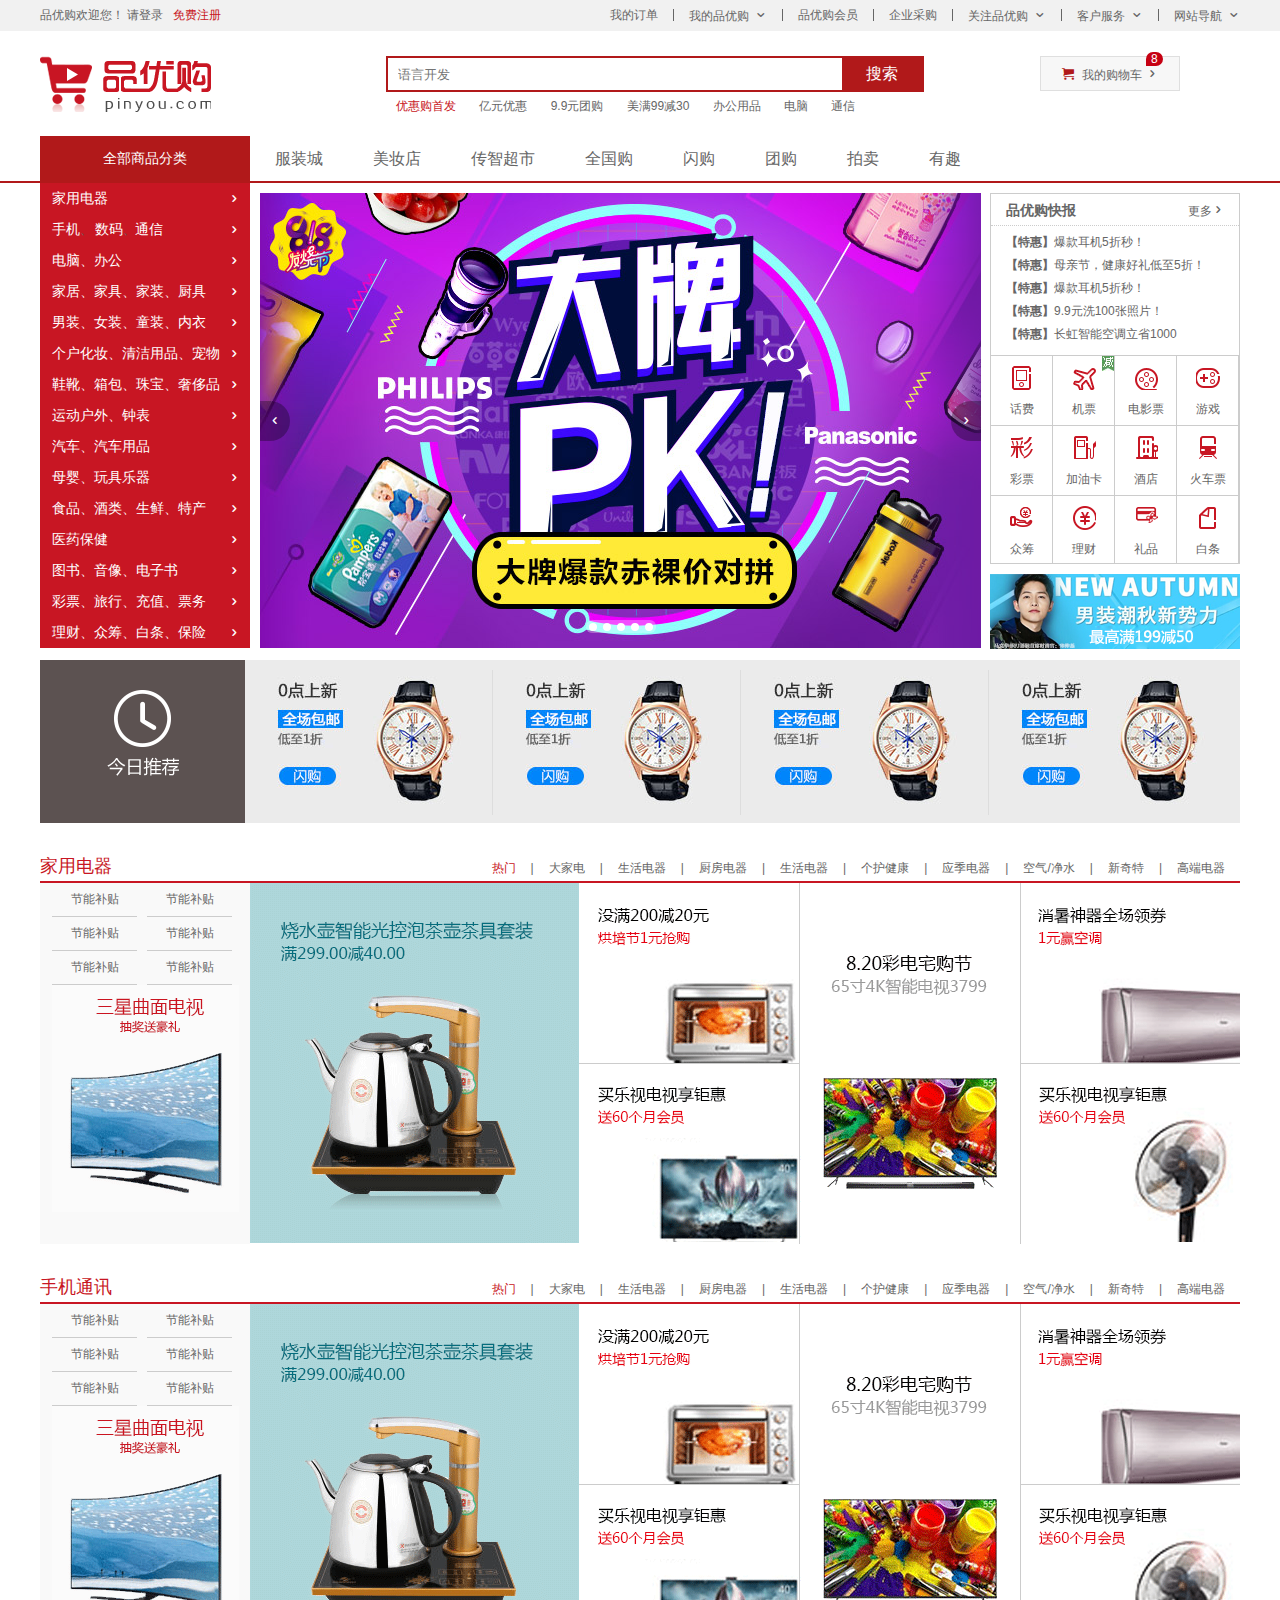
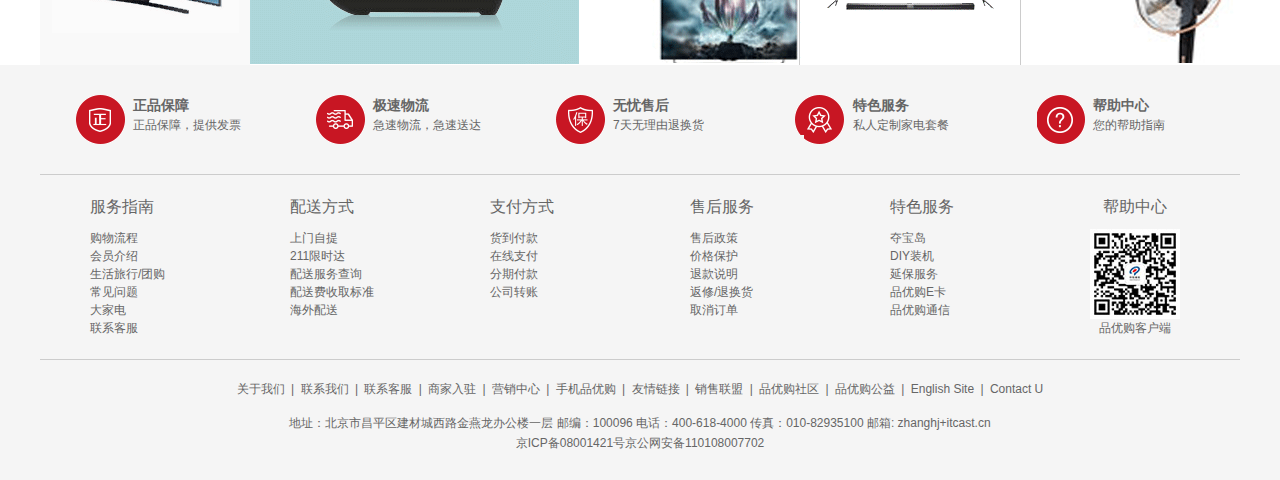
<file: index.html>
<!DOCTYPE html>
<html lang="en">
<head>
    <meta charset="UTF-8">
    <meta http-equiv="X-UA-Compatible" content="zh-CN">
    <meta name="viewport" content="width=device-width, initial-scale=1.0">
    <title>品优购商城-综合网购首选-正品低价、品质保障、配送及时、轻松购物！</title>
    <!-- 网站说明 -->
    <meta name="description"
        content="品优购商城-专业的综合网上购物商城,销售家电、数码通讯、电脑、家居百货、服装服饰、母婴、图书、食品等数万个品牌优质商品.便捷、诚信的服务，为您提供愉悦的网上购物体验!" />
    <!-- 关键字 -->
    <meta name="keywords" content="网上购物,网上商城,手机,笔记本,电脑,MP3,CD,VCD,DV,相机,数码,配件,手表,存储卡,京东" />

    <!-- 引入初始样式化文件 -->
    <link rel="stylesheet" href="css/base.css"> 
    <!-- 引入公共的样式文件 -->
    <link rel="stylesheet" href="css/common.css">
    <!-- 引入favicon图标 -->
    <link rel="shortcut icon" href="favicon.ico"/>

    <link rel="stylesheet" href="css/index.css"> 
</head>
<body>
    <!-- 快捷导航模块 start-->
    <section class="shortcut">
        <div class="w">
        <div class="fl">
            <ul>
                <li>品优购欢迎您！&nbsp;</li>
                <li>
                    <a href="#">请登录</a> &nbsp; <a href="register.html" class="style_red">免费注册</a>
                </li>
            </ul>
        </div>
        <div class="fr">
            <ul>
                <li>我的订单</li>
                <li></li>
                <li class="arrow-icon">我的品优购</li>
                <li></li>
                <li>品优购会员</li>
                <li></li>
                <li>企业采购</li>
                <li></li>
                <li class="arrow-icon">关注品优购</li>
                <li></li>
                <li class="arrow-icon">客户服务</li>
                <li></li>
                <li class="arrow-icon">网站导航</li>
            </ul>
        </div>
        </div>
    </section>
    <!-- 快捷导航模块 end-->
    <!-- 头部模块 start -->
    <header class="header w">
        <div class="logo">
            <h1>
                <a href="index.html" title="品优购商城">品优购商城</a>
            </h1>
        </div>
        <div class="search">
            <input type="search" name="" id="" placeholder="语言开发">
            <button>搜索</button>
        </div>
        <div class="hotword">
            <a href="#" class="style_red">优惠购首发</a>
            <a href="#">亿元优惠</a>
            <a href="#">9.9元团购</a>
            <a href="#">美满99减30</a>
            <a href="#">办公用品</a>
            <a href="#">电脑</a>
            <a href="#">通信</a>
        </div>
        <div class="shopcar">
            我的购物车
            <i class="count">8</i>
        </div>
        
    </header>
    <!-- 头部模块 end-->
    <!-- nav模块 start-->
    <nav class="nav">
        <div class="w">
            <div class="dropdown">
                <div class="dt">
                    全部商品分类
                </div>
                <div class="dd">
                    <ul>
                        <li><a href="list.html"> 家用电器 </a></li>
                        <li><a href="list.html">手机</a>、 <a href="list.html">数码</a>、<a href="list.html">通信</a> </li>
                        <li><a href="list.html">电脑、办公</a> </li>
                        <li><a href="list.html">家居、家具、家装、厨具</a> </li>
                        <li><a href="list.html">男装、女装、童装、内衣</a> </li>
                        <li><a href="list.html">个户化妆、清洁用品、宠物</a> </li>
                        <li><a href="list.html">鞋靴、箱包、珠宝、奢侈品</a> </li>
                        <li><a href="list.html">运动户外、钟表</a> </li>
                        <li><a href="list.html">汽车、汽车用品</a> </li>
                        <li><a href="list.html">母婴、玩具乐器</a> </li>
                        <li><a href="list.html">食品、酒类、生鲜、特产</a> </li>
                        <li><a href="list.html">医药保健</a> </li>
                        <li><a href="list.html">图书、音像、电子书</a> </li>
                        <li><a href="list.html">彩票、旅行、充值、票务</a> </li>
                        <li><a href="list.html">理财、众筹、白条、保险</a> </li>
                    </ul>
                </div>
            </div>
            <div class="navitems">
                <ul>
                    <li><a href="#">服装城</a></li>
                    <li><a href="#">美妆店</a></li>
                    <li><a href="#">传智超市</a></li>
                    <li><a href="#">全国购</a></li>
                    <li><a href="#">闪购</a></li>
                    <li><a href="#">团购</a></li>
                    <li><a href="#">拍卖</a></li>
                    <li><a href="#">有趣</a></li>
                </ul>
            </div>
        </div>
    </nav>
    <!-- nav模块 end-->
    <!-- 首页专有的模块main start-->
    <div class="w">
        <div class="main">
            <div class="focus">
              
                        <ul>
                            <li>
                                <a href="#"><img src="upload/focus1.png" alt=""></a>
                            </li>
                        </ul>
                        <!-- 小圆圈 -->
                        <ol class="circle">
        
                        </ol>
                   
                <a href="#" class="prev"></a>
                <a href="#" class="next"></a>
                <ul class="promo-nav">
                    <li></li>
                    <li></li>
                    <li></li>
                    <li></li>
                    <li></li>
                </ul>
            </div>
            <div class="newsflash">
                <div class="news">
                <div class="news-hd">
                    <h5>品优购快报</h5>
                    <a href="#" class="more">更多</a> 
                </div>
                <div class="news-bd">
                    <ul>
                        <li><a href="#"><strong>【特惠】</strong>爆款耳机5折秒！</a></li>
                        <li><a href="#"><strong>【特惠】</strong>母亲节，健康好礼低至5折！</a></li>
                        <li><a href="#"><strong>【特惠】</strong>爆款耳机5折秒！</a></li>
                        <li><a href="#"><strong>【特惠】</strong>9.9元洗100张照片！</a></li>
                        <li><a href="#"><strong>【特惠】</strong>长虹智能空调立省1000</a></li>
                    </ul>
                </div>
            </div>
            <div class="lifeservice">
                <ul>
                    <li>
                        <a href="#">
                            <i class="service_ico service_ico_huafei"></i>
                            <p>话费</p>
                        </a>
                    </li>
                    <li>
                        <a href="#">
                            <i class="service_ico service_ico_feiji"></i>
                            <p>机票</p>
                        </a>
                        <span class="hot"></span>
                    </li>
                    <li>
                        <a href="#">
                            <i class="service_ico service_ico_piao"></i>
                            <p>电影票</p>
                        </a>
                    </li>
                    <li>
                        <a href="#">
                            <i class="service_ico service_ico_youxi"></i>
                            <p>游戏</p>
                        </a>
                    </li>
                    <li>
                        <a href="#">
                            <i class="service_ico service_ico_cai"></i>
                            <p>彩票</p>
                        </a>
                    </li>
                    <li>
                        <a href="#">
                            <i class="service_ico service_ico_jiayouka"></i>
                            <p>加油卡</p>
                        </a>
                    </li>
                    <li>
                        <a href="#">
                            <i class="service_ico service_ico_jiudian"></i>
                            <p>酒店</p>
                        </a>
                    </li>
                    <li>
                        <a href="#">
                            <i class="service_ico service_ico_huoche"></i>
                            <p>火车票</p>
                        </a>
                    </li>
                    <li>
                        <a href="#">
                            <i class="service_ico service_ico_zhongchou"></i>
                            <p>众筹</p>
                        </a>
                    </li>
                    <li>
                        <a href="#">
                            <i class="service_ico service_ico_licai"></i>
                            <p>理财</p>
                        </a>
                    </li>
                    <li>
                        <a href="#">
                            <i class="service_ico service_ico_lipin"></i>
                            <p>礼品</p>
                        </a>
                    </li>
                    <li>
                        <a href="#">
                            <i class="service_ico service_ico_baitiao"></i>
                            <p>白条</p>
                        </a>
                    </li>
                </ul>
            </div>
            <div class="bargain">
                <img src="upload/bargain.png" alt="">
            </div>
            
        </div>
        </div>
    </div>
    <!-- 首页专有的模块main end -->
    <!-- 推荐模块 start-->
    <div class="w recom">
        <div class="recom_hd">
            <img src="images/recom.png" alt="">
        </div>
        <div class="recom_bd">
            <ul>
                <li><img src="upload/recom_03.jpg" alt=""></li>
                <li><img src="upload/recom_03.jpg" alt=""></li>
                <li><img src="upload/recom_03.jpg" alt=""></li>
                <li><img src="upload/recom_03.jpg" alt=""></li>
            </ul>
        </div>
    </div>
    <!-- 推荐模块 end-->
    <!-- 楼层区域制作start -->
    <div class="floor">
        <!-- 1楼家用电器楼层 -->
        <div class="w jiadian">
            <div class="box_hd">
                <h3>家用电器</h3>
                <div class="tab_list">
                    <ul>
                        <li> <a href="#" class="style_red">热门</a>|</li>
                        <li><a href="#">大家电</a>|</li>
                        <li><a href="#">生活电器</a>|</li>
                        <li><a href="#">厨房电器</a>|</li>
                        <li><a href="#">生活电器</a>|</li>
                        <li><a href="#">个护健康</a>|</li>
                        <li><a href="#">应季电器</a>|</li>
                        <li><a href="#">空气/净水</a>|</li>
                        <li><a href="#">新奇特</a>|</li>
                        <li><a href="#"> 高端电器</a></li>
                    </ul>
                </div>
            </div>
            <div class="box_bd">
                <div class="tab_content">
                    <div class="tab_list_item">
                        <div class="col_210">
                            <ul>
                                <li><a href="#">节能补贴</a></li>
                                <li><a href="#">节能补贴</a></li>
                                <li><a href="#">节能补贴</a></li>
                                <li><a href="#">节能补贴</a></li>
                                <li><a href="#">节能补贴</a></li>
                                <li><a href="#">节能补贴</a></li>
                            </ul>
                            <a href="#">
                                <img src="upload/floor-1-1.png" alt="">
                            </a>
                        </div>
                        <div class="col_329">
                            <a href="#">
                                <img src="upload/floor-1-b01.png" alt="">
                            </a>
                        </div>
                        <div class="col_221">
                            <a href="#" class="bb"> <img src="upload/floor-1-2.png" alt=""></a>
                            <a href="#"> <img src="upload/floor-1-3.png" alt=""></a>
                        </div>
                        <div class="col_221">
                                <a href="#"> <img src="upload/floor-1-4.png" alt=""></a>
                              
                        </div>
                        <div class="col_219">
                                <a href="#" class="bb"> <img src="upload/floor-1-5.png" alt=""></a>
                                <a href="#"> <img src="upload/floor-1-6.png" alt=""></a>
                        </div>
                    </div>
                </div>
            </div>
        </div>
        <!-- 2楼手机楼层 -->
        <div class="w shouji">
                <div class="box_hd">
                    <h3>手机通讯</h3>
                    <div class="tab_list">
                        <ul>
                            <li> <a href="#" class="style_red">热门</a>|</li>
                            <li><a href="#">大家电</a>|</li>
                            <li><a href="#">生活电器</a>|</li>
                            <li><a href="#">厨房电器</a>|</li>
                            <li><a href="#">生活电器</a>|</li>
                            <li><a href="#">个护健康</a>|</li>
                            <li><a href="#">应季电器</a>|</li>
                            <li><a href="#">空气/净水</a>|</li>
                            <li><a href="#">新奇特</a>|</li>
                            <li><a href="#"> 高端电器</a></li>
                        </ul>
                    </div>
                </div>
                <div class="box_bd">
                    <div class="tab_content">
                        <div class="tab_list_item">
                            <div class="col_210">
                                <ul>
                                    <li><a href="#">节能补贴</a></li>
                                    <li><a href="#">节能补贴</a></li>
                                    <li><a href="#">节能补贴</a></li>
                                    <li><a href="#">节能补贴</a></li>
                                    <li><a href="#">节能补贴</a></li>
                                    <li><a href="#">节能补贴</a></li>
                                </ul>
                                <a href="#">
                                    <img src="upload/floor-1-1.png" alt="">
                                </a>
                            </div>
                            <div class="col_329">
                                <a href="#">
                                    <img src="upload/floor-1-b01.png" alt="">
                                </a>
                            </div>
                            <div class="col_221">
                                <a href="#" class="bb"> <img src="upload/floor-1-2.png" alt=""></a>
                                <a href="#"> <img src="upload/floor-1-3.png" alt=""></a>
                            </div>
                            <div class="col_221">
                                    <a href="#"> <img src="upload/floor-1-4.png" alt=""></a>
                                  
                            </div>
                            <div class="col_219">
                                    <a href="#" class="bb"> <img src="upload/floor-1-5.png" alt=""></a>
                                    <a href="#"> <img src="upload/floor-1-6.png" alt=""></a>
                            </div>
                        </div>
                    </div>
                </div>
            </div>
    </div>
    <!-- 楼层区域制作end --> 
    <!-- 底部模块 start -->
    <footer class="footer">
        <div class="w">
            <div class="mod_service">
                <ul>
                    <li>
                        <h5></h5>
                        <div class="service_txt">
                            <h4>正品保障</h4>
                            <p>正品保障，提供发票</p>
                        </div>
                    </li>
                    <li>
                        <h5 class="mod_service_ji"></h5>
                        <div class="service_txt">
                            <h4>极速物流</h4>
                            <p>急速物流，急速送达</p>
                        </div>
                    </li>
                    <li>
                        <h5 class="mod_service_shouhou"></h5>
                        <div class="service_txt">
                            <h4>无忧售后</h4>
                            <p>7天无理由退换货</p>
                        </div>
                    </li>
                    <li>
                        <h5 class="mod_service_tese"></h5>
                        <div class="service_txt">
                            <h4>特色服务</h4>
                            <p>私人定制家电套餐</p>
                        </div>
                    </li>
                    <li>
                        <h5 class="mod_service_bangzhu"></h5>
                        <div class="service_txt">
                            <h4>帮助中心</h4>
                            <p>您的帮助指南</p>
                        </div>
                    </li>
            </div>
            <div class="mod_help">
                <dl>
                    <dt>服务指南</dt>
                    <dd><a href="#">购物流程</a></dd>
                    <dd><a href="#">会员介绍</a></dd>
                    <dd><a href="#">生活旅行/团购</a></dd>
                    <dd><a href="#">常见问题</a></dd>
                    <dd><a href="#">大家电</a></dd>
                    <dd><a href="#">联系客服</a></dd>
                </dl>
                <dl>
                    <dt>配送方式</dt>
                    <dd><a href="#">上门自提</a></dd>
                    <dd><a href="#">211限时达</a></dd>
                    <dd><a href="#">配送服务查询</a></dd>
                    <dd><a href="#">配送费收取标准</a></dd>
                    <dd><a href="#">海外配送</a></dd>
                </dl>
                <dl>
                    <dt>支付方式</dt>
                    <dd><a href="#">货到付款</a></dd>
                    <dd><a href="#">在线支付</a></dd>
                    <dd><a href="#">分期付款</a></dd>
                    <dd><a href="#">公司转账</a></dd>
                </dl>
                <dl>
                    <dt>售后服务</dt>
                    <dd><a href="#">售后政策</a></dd>
                    <dd><a href="#">价格保护</a></dd>
                    <dd><a href="#">退款说明</a></dd>
                    <dd><a href="#">返修/退换货</a></dd>
                    <dd><a href="#">取消订单</a></dd>
                </dl>
                <dl>
                    <dt>特色服务</dt>
                    <dd><a href="#">夺宝岛</a></dd>
                    <dd><a href="#">DIY装机</a></dd>
                    <dd><a href="#">延保服务</a></dd>
                    <dd><a href="#">品优购E卡</a></dd>
                    <dd><a href="#">品优购通信</a></dd>
                </dl>
                <dl>
                    <dt>帮助中心</dt>
                    <dd>
                        <img src="images/wx_cz.jpg" alt="">
                        品优购客户端
                    </dd>
                </dl>
            </div>
            <div class="mod_copyright">
                <div class="link"><a href="#">关于我们</a>  |  <a href="#">联系我们</a>  |  <a href="#">联系客服</a>  |  <a href="#">商家入驻</a>  |  <a href="#">营销中心</a>  |  <a href="#">手机品优购</a>  |  <a href="#">友情链接</a>  |  <a href="#">销售联盟</a>  |  <a href="#">品优购社区</a>  |  <a href="#">品优购公益</a>  |  <a href="#">English Site</a>  |  <a href="#">Contact U</a></div>
                <div class="copyright">地址：北京市昌平区建材城西路金燕龙办公楼一层 邮编：100096 电话：400-618-4000 传真：010-82935100 邮箱: zhanghj+itcast.cn <br>
                京ICP备08001421号京公网安备110108007702</div>
            </div>
        </div>
    </footer>
    <!-- 底部模块 end -->
    

</body>
</html>
</file>
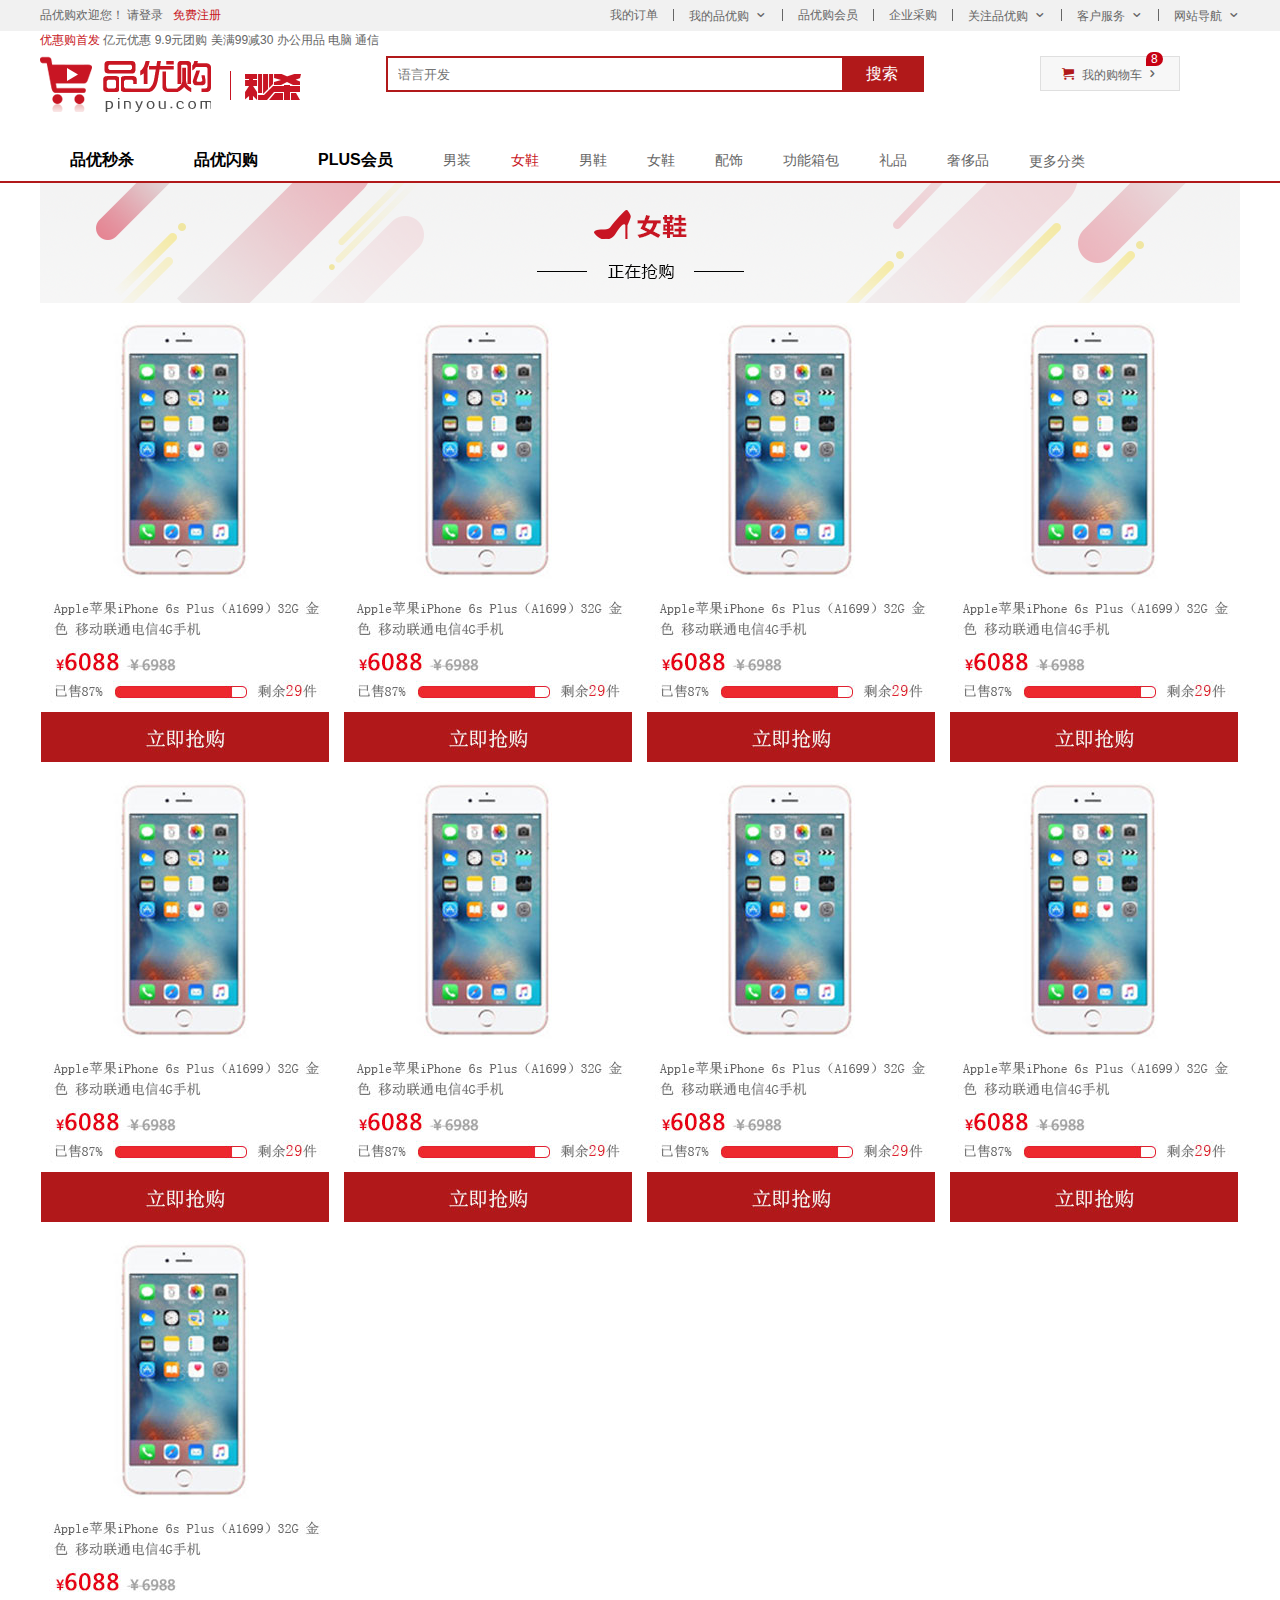
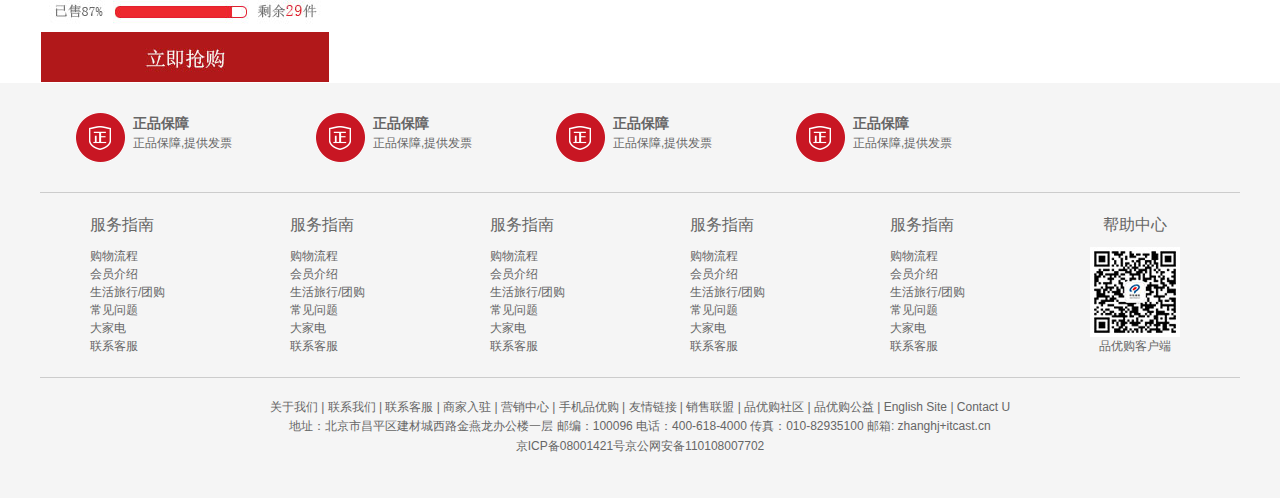
<file: list.html>
<!DOCTYPE html>
<html lang="en">

<head>
    <meta charset="UTF-8">
    <meta name="viewport" content="width=device-width, initial-scale=1.0">
    <meta http-equiv="X-UA-Compatible" content="ie=edge">
    <title>列表页-综合网购首选-正品低价、品质保障、配送及时、轻松购物！
    </title>
    <!-- 网站说明 -->
    <meta name="description"
        content="品优购商城-专业的综合网上购物商城,销售家电、数码通讯、电脑、家居百货、服装服饰、母婴、图书、食品等数万个品牌优质商品.便捷、诚信的服务，为您提供愉悦的网上购物体验!" />
    <!-- 关键字 -->
    <meta name="keywords" content="网上购物,网上商城,手机,笔记本,电脑,MP3,CD,VCD,DV,相机,数码,配件,手表,存储卡,京东" />
    <!-- 引入favicon图标 -->
    <link rel="shortcut icon" href="favicon.ico" />
    <!-- 引入我们初始化样式文件 -->
    <link rel="stylesheet" href="css/base.css">
    <!-- 引入我们公共的样式文件 -->
    <link rel="stylesheet" href="css/common.css">
    <!-- 引入我们列表页的css文件 -->
    <link rel="stylesheet" href="css/list.css">
</head>

<body>
    <!-- 快捷导航模块 start -->
    <section class="shortcut">
        <div class="w">
            <div class="fl">
                <ul>
                    <li>品优购欢迎您！&nbsp;</li>
                    <li>
                        <a href="#">请登录</a> &nbsp; <a href="#" class="style_red">免费注册</a>
                    </li>
                </ul>
            </div>
            <div class="fr">
                <ul>
                    <li>我的订单</li>
                    <li></li>
                    <li class="arrow-icon">我的品优购</li>
                    <li></li>
                    <li>品优购会员</li>
                    <li></li>
                    <li>企业采购</li>
                    <li></li>
                    <li class="arrow-icon">关注品优购</li>
                    <li></li>
                    <li class="arrow-icon">客户服务</li>
                    <li></li>
                    <li class="arrow-icon">网站导航</li>
                </ul>
            </div>
        </div>
    </section>
    <!-- 快捷导航模块 end -->
    <!-- header头部模块制作 start -->
    <header class="header w">
        <!-- logo模块 -->
        <div class="logo">
            <h1>
                <a href="index.html" title="品优购商城">品优购商城</a>
            </h1>
        </div>
        <!-- 列表页的秒杀模块 -->
        <div class="sk">
            <img src="images/sk.png" alt="">
        </div>
        <!-- search搜索模块 -->
        <div class="search">
            <input type="search" name="" id="" placeholder="语言开发">
            <button>搜索</button>
        </div>
        <!-- hotwords模块制作 -->
        <div class="hotwords">
            <a href="#" class="style_red">优惠购首发</a>
            <a href="#">亿元优惠</a>
            <a href="#">9.9元团购</a>
            <a href="#">美满99减30</a>
            <a href="#">办公用品</a>
            <a href="#">电脑</a>
            <a href="#">通信</a>
        </div>
        <!-- 购物车模块 -->
        <div class="shopcar">
            我的购物车
            <i class="count">8</i>
        </div>
    </header>
    <!-- header头部模块制作 end -->
    <!-- nav模块制作 start -->
    <nav class="nav">
        <div class="w">
            <div class="sk_list">
                <ul>
                    <li><a href="#">品优秒杀</a></li>
                    <li><a href="#">品优闪购</a></li>
                    <li><a href="#">PLUS会员</a></li>
                </ul>
            </div>
            <div class="sk_con">
                <ul>
                    <li><a href="#">男装</a></li>
                    <li><a href="#" class="style_red">女鞋</a></li>
                    <li><a href="#">男鞋</a></li>
                    <li><a href="#">女鞋</a></li>
                    <li><a href="#">配饰</a></li>
                    <li><a href="#">功能箱包</a></li>
                    <li><a href="#">礼品</a></li>
                    <li><a href="#">奢侈品</a></li>
                    <li><a href="#">更多分类</a></li>
                </ul>
            </div>
        </div>
    </nav>
    <!-- nav模块制作 end -->
    <!-- 列表页主体部分 -->
    <div class="w sk_container">
        <div class="sk_hd">
            <img src="upload/bg_03.png" alt="">
        </div>
        <div class="sk_bd">
            
             <ul class="clearfix">
                <li>
                    <img src="upload/list.jpg" alt="">
                </li>
                <li>
                    <img src="upload/list.jpg" alt="">
                </li>
                <li>
                    <img src="upload/list.jpg" alt="">
                </li>
                <li>
                    <img src="upload/list.jpg" alt="">
                </li>
                <li>
                    <img src="upload/list.jpg" alt="">
                </li>
                <li>
                    <img src="upload/list.jpg" alt="">
                </li>
                <li>
                    <img src="upload/list.jpg" alt="">
                </li>
                <li>
                    <img src="upload/list.jpg" alt="">
                </li>
                <li>
                    <img src="upload/list.jpg" alt="">
                </li>
            </ul>
        </div>
    </div>
    <!-- 底部模块的制作 start -->
    <footer class="footer">
        <div class="w">
            <div class="mod_service">
                <ul>
                    <li>
                        <h5></h5>
                        <div class="service_txt">
                            <h4>正品保障</h4>
                            <p>正品保障,提供发票</p>
                        </div>
                    </li>
                    <li>
                        <h5></h5>
                        <div class="service_txt">
                            <h4>正品保障</h4>
                            <p>正品保障,提供发票</p>
                        </div>
                    </li>
                    <li>
                        <h5></h5>
                        <div class="service_txt">
                            <h4>正品保障</h4>
                            <p>正品保障,提供发票</p>
                        </div>
                    </li>
                    <li>
                        <h5></h5>
                        <div class="service_txt">
                            <h4>正品保障</h4>
                            <p>正品保障,提供发票</p>
                        </div>
                    </li>
                </ul>
            </div>
            <div class="mod_help">
                <dl>
                    <dt>服务指南</dt>
                    <dd><a href="#">购物流程</a></dd>
                    <dd><a href="#">会员介绍</a></dd>
                    <dd><a href="#">生活旅行/团购</a></dd>
                    <dd><a href="#">常见问题</a></dd>
                    <dd><a href="#">大家电</a></dd>
                    <dd><a href="#">联系客服</a></dd>
                </dl>
                <dl>
                    <dt>服务指南</dt>
                    <dd><a href="#">购物流程</a></dd>
                    <dd><a href="#">会员介绍</a></dd>
                    <dd><a href="#">生活旅行/团购</a></dd>
                    <dd><a href="#">常见问题</a></dd>
                    <dd><a href="#">大家电</a></dd>
                    <dd><a href="#">联系客服</a></dd>
                </dl>
                <dl>
                    <dt>服务指南</dt>
                    <dd><a href="#">购物流程</a></dd>
                    <dd><a href="#">会员介绍</a></dd>
                    <dd><a href="#">生活旅行/团购</a></dd>
                    <dd><a href="#">常见问题</a></dd>
                    <dd><a href="#">大家电</a></dd>
                    <dd><a href="#">联系客服</a></dd>
                </dl>
                <dl>
                    <dt>服务指南</dt>
                    <dd><a href="#">购物流程</a></dd>
                    <dd><a href="#">会员介绍</a></dd>
                    <dd><a href="#">生活旅行/团购</a></dd>
                    <dd><a href="#">常见问题</a></dd>
                    <dd><a href="#">大家电</a></dd>
                    <dd><a href="#">联系客服</a></dd>
                </dl>
                <dl>
                    <dt>服务指南</dt>
                    <dd><a href="#">购物流程</a></dd>
                    <dd><a href="#">会员介绍</a></dd>
                    <dd><a href="#">生活旅行/团购</a></dd>
                    <dd><a href="#">常见问题</a></dd>
                    <dd><a href="#">大家电</a></dd>
                    <dd><a href="#">联系客服</a></dd>
                </dl>
                <dl>
                    <dt>帮助中心</dt>
                    <dd>
                        <img src="images/wx_cz.jpg" alt="">
                        品优购客户端
                    </dd>
                </dl>
            </div>
            <div class="mod_copyright">
                <div class="links">
                    <a href="#">关于我们</a> | <a href="#">联系我们</a> | 联系客服 | 商家入驻 | 营销中心 | 手机品优购 | 友情链接 | 销售联盟 | 品优购社区 |
                    品优购公益 | English Site | Contact U
                </div>
                <div class="copyright">
                    地址：北京市昌平区建材城西路金燕龙办公楼一层 邮编：100096 电话：400-618-4000 传真：010-82935100 邮箱: zhanghj+itcast.cn <br>
                    京ICP备08001421号京公网安备110108007702
                </div>
            </div>
        </div>
    </footer>
    <!-- 底部模块的制作 end -->
</body>

</html>
</file>
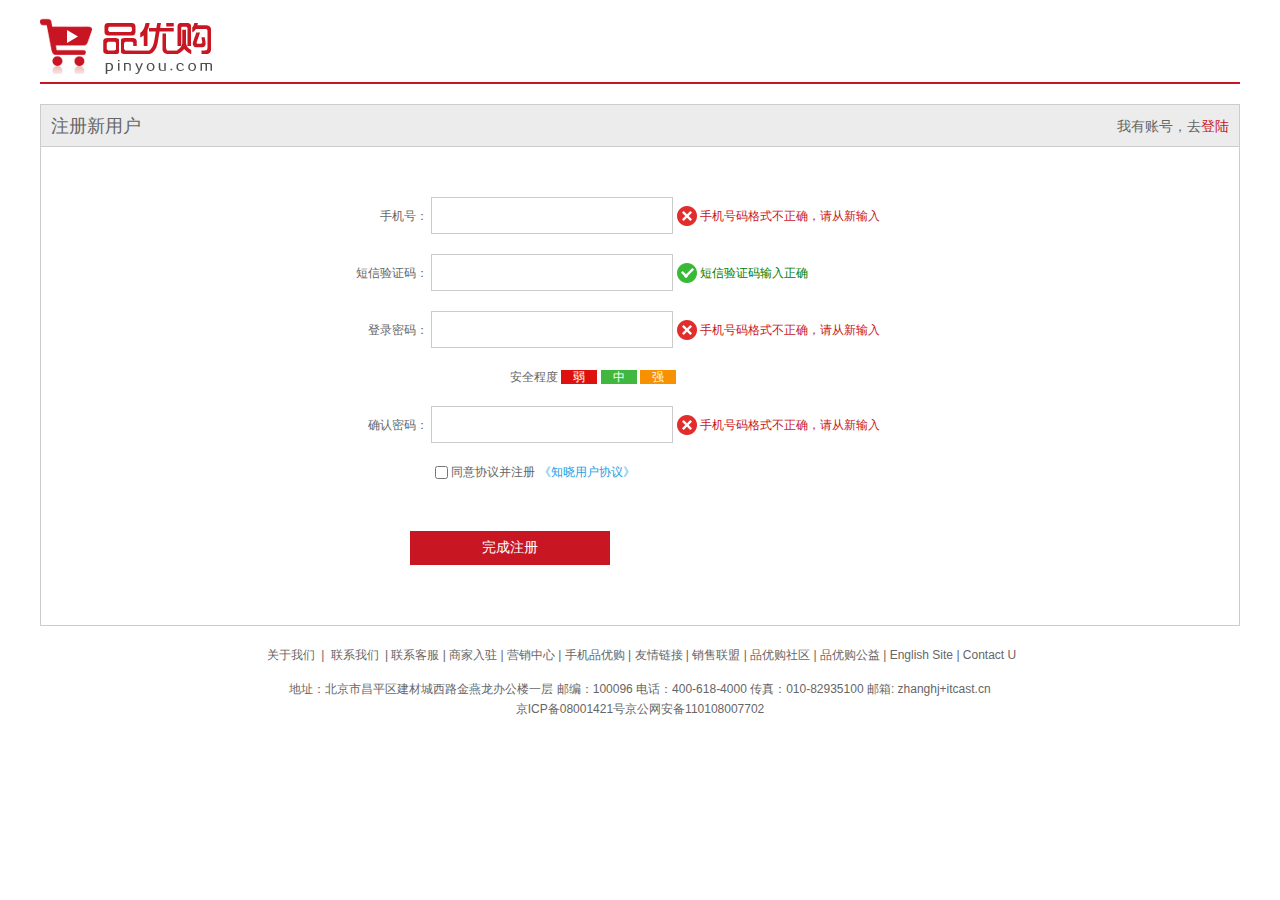
<file: register.html>
<!DOCTYPE html>
<html lang="en">

<head>
    <meta charset="UTF-8">
    <meta name="viewport" content="width=device-width, initial-scale=1.0">
    <meta http-equiv="X-UA-Compatible" content="ie=edge">
    <title>个人注册</title>
    <!-- 引入favicon图标 -->
    <link rel="shortcut icon" href="favicon.ico" />
    <!-- 引入我们初始化的css -->
    <link rel="stylesheet" href="css/base.css">
    <!-- 引入我们自己的注册页面的css -->
    <link rel="stylesheet" href="css/register.css">
</head>

<body>
    <div class="w">
        <header>
            <div class="logo">
                <a href="index.html"> <img src="images/logo.png" alt=""></a>
            </div>
        </header>
        <div class="registerarea">
            <h3>注册新用户
                <div class="login">我有账号，去<a href="#">登陆</a></div>
            </h3>
            <div class="reg_form">
                <form action="">
                    <ul>
                        <li><label for="">手机号：</label> <input type="text" class="inp">
                            <span class="error"> <i class="error_icon"></i> 手机号码格式不正确，请从新输入 </span></li>
                        <li><label for="">短信验证码：</label> <input type="text" class="inp">
                            <span class="success"> <i class="success_icon"></i> 短信验证码输入正确 </span></li>
                        <li><label for="">登录密码：</label> <input type="password" class="inp">
                            <span class="error"> <i class="error_icon"></i> 手机号码格式不正确，请从新输入 </span></li>
                        <li class="safe">安全程度 <em class="ruo">弱</em> <em class="zhong">中</em> <em class="qiang">强</em> </li>
                        <li><label for="">确认密码：</label> <input type="password" class="inp">
                            <span class="error"> <i class="error_icon"></i> 手机号码格式不正确，请从新输入 </span></li>
                        <li class="agree"><input type="checkbox" name="" id=""> 
                            同意协议并注册 <a href="#">《知晓用户协议》</a>
                        
                        </li>
                        <li>
                            <input type="submit" value="完成注册" class="btn">
                        </li>
                    </ul>
                </form>
            </div>
        </div>
        <footer>
            <div class="mod_copyright">
                <div class="links">
                    <a href="#">关于我们</a> | <a href="#">联系我们</a> | 联系客服 | 商家入驻 | 营销中心 | 手机品优购 | 友情链接 | 销售联盟 | 品优购社区 |
                    品优购公益 | English Site | Contact U
                </div>
                <div class="copyright">
                    地址：北京市昌平区建材城西路金燕龙办公楼一层 邮编：100096 电话：400-618-4000 传真：010-82935100 邮箱: zhanghj+itcast.cn <br>
                    京ICP备08001421号京公网安备110108007702
                </div>
            </div>
        </footer>
    </div>
</body>

</html>
</file>
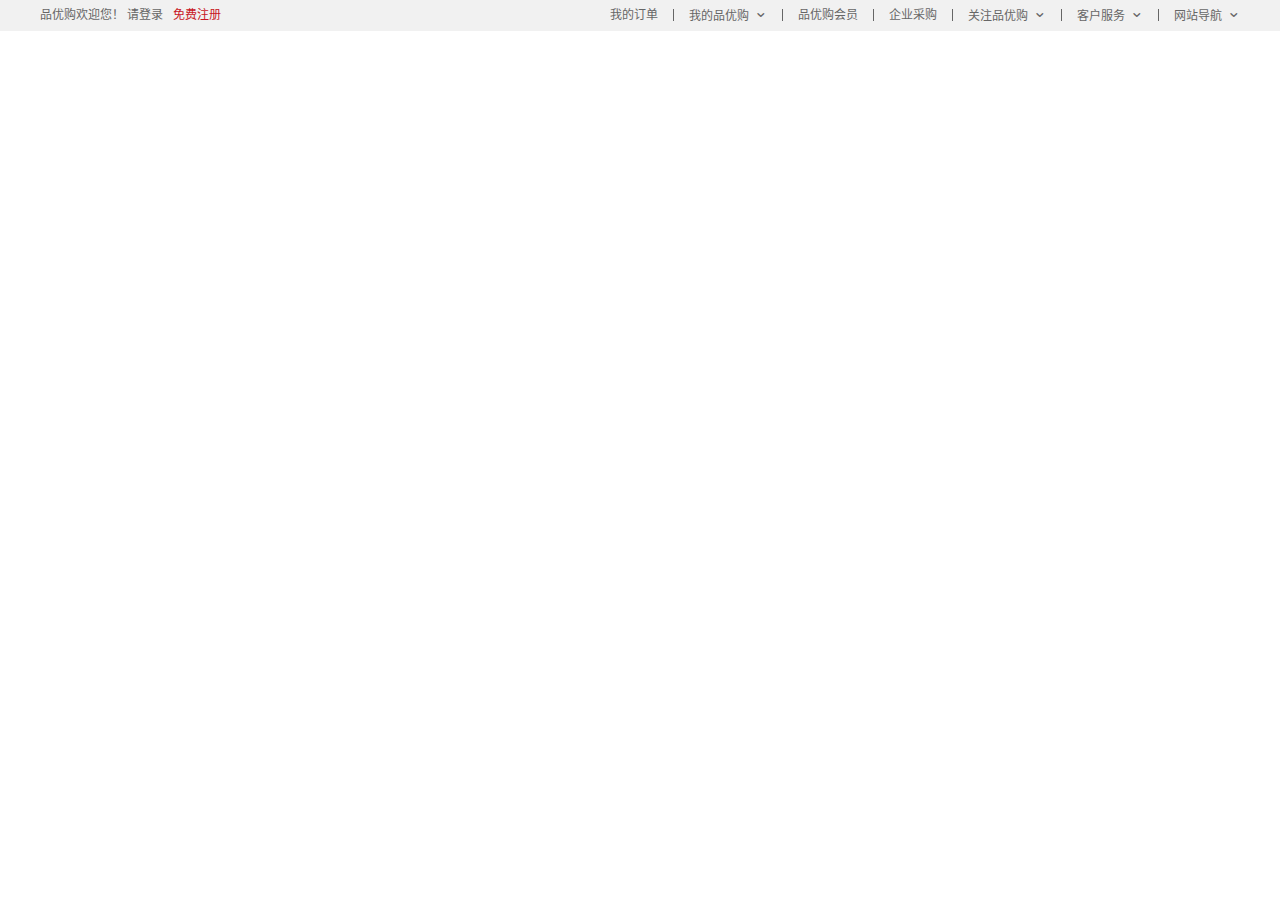
<file: shortcut.html>
<!DOCTYPE html>
<html lang="zh-CN">

<head>
    <meta charset="UTF-8">
    <meta name="viewport" content="width=device-width, initial-scale=1.0">
    <meta http-equiv="X-UA-Compatible" content="ie=edge">
    <title>品优购商城-综合网购首选-正品低价、品质保障、配送及时、轻松购物！
    </title>
    <!-- 网站说明 -->
    <meta name="description"
        content="品优购商城-专业的综合网上购物商城,销售家电、数码通讯、电脑、家居百货、服装服饰、母婴、图书、食品等数万个品牌优质商品.便捷、诚信的服务，为您提供愉悦的网上购物体验!" />
    <!-- 关键字 -->
    <meta name="keywords" content="网上购物,网上商城,手机,笔记本,电脑,MP3,CD,VCD,DV,相机,数码,配件,手表,存储卡,京东" />

    <!-- 引入favicon图标 -->
    <link rel="shortcut icon" href="favicon.ico" />
    <!-- 引入我们初始化样式文件 -->
    <link rel="stylesheet" href="css/base.css">
    <!-- 引入我们公共的样式文件 -->
    <link rel="stylesheet" href="css/common.css">
</head>

<body>
    <!-- 快捷导航模块 start -->
    <section class="shortcut">
        <div class="w">
            <div class="fl">
                <ul>
                    <li>品优购欢迎您！&nbsp;</li>
                    <li>
                        <a href="#">请登录</a> &nbsp; <a href="#" class="style_red">免费注册</a>
                    </li>
                </ul>
            </div>
            <div class="fr">
                <ul>
                    <li>我的订单</li>
                    <li></li>
                    <li class="arrow-icon">我的品优购</li>
                    <li></li>
                    <li>品优购会员</li>
                    <li></li>
                    <li>企业采购</li>
                    <li></li>
                    <li class="arrow-icon">关注品优购</li>
                    <li></li>
                    <li class="arrow-icon">客户服务</li>
                    <li></li>
                    <li class="arrow-icon">网站导航</li>
                </ul>
            </div>
        </div>
    </section>
    <!-- 快捷导航模块 end -->
</file>
<file: css/base.css>
/* 把我们所有标签的内外边距清零 */
* {
    margin: 0;
    padding: 0;
    /* css3盒子模型 */
    box-sizing: border-box;
}
/* em 和 i 斜体的文字不倾斜 */
em,
i {
    font-style: normal
}
/* 去掉li 的小圆点 */
li {
    list-style: none
}

img {
    /* border 0 照顾低版本浏览器 如果 图片外面包含了链接会有边框的问题 */
    border: 0;
    /* 取消图片底侧有空白缝隙的问题 */
    vertical-align: middle
}

button {
    /* 当我们鼠标经过button 按钮的时候，鼠标变成小手 */
    cursor: pointer
}

a {
    color: #666;
    text-decoration: none
}

a:hover {
    color: #c81623
}

button,
input {
    /* "\5B8B\4F53" 就是宋体的意思 这样浏览器兼容性比较好 */
    font-family: Microsoft YaHei, Heiti SC, tahoma, arial, Hiragino Sans GB, "\5B8B\4F53", sans-serif;
    /* 默认有灰色边框我们需要手动去掉 */
    border: 0; 
    outline: none;
}

body {
    /* CSS3 抗锯齿形 让文字显示的更加清晰 */
    -webkit-font-smoothing: antialiased;
    background-color: #fff;
    font: 12px/1.5 Microsoft YaHei, Heiti SC, tahoma, arial, Hiragino Sans GB, "\5B8B\4F53", sans-serif;
    color: #666
}

.hide,
.none {
    display: none
}
/* 清除浮动 */
.clearfix:after {
    visibility: hidden;
    clear: both;
    display: block;
    content: ".";
    height: 0
}

.clearfix {
    *zoom: 1
}
</file>
<file: css/common.css>
/* 声明字体图标 这里一定要注意路径的变化 */
@font-face {
    font-family: 'icomoon';
    src:  url('../fonts/icomoon.eot?fs2m8m');
    src:  url('../fonts/icomoon.eot?fs2m8m#iefix') format('embedded-opentype'),
      url('../fonts/icomoon.ttf?fs2m8m') format('truetype'),
      url('../fonts/icomoon.woff?fs2m8m') format('woff'),
      url('../fonts/icomoon.svg?fs2m8m#icomoon') format('svg');
    font-weight: normal;
    font-style: normal;
    font-display: block;
  }
/* 版心 */
.w {
    width: 1200px;
    margin: 0 auto;
}
/* 快捷导航模块 */
.fl {
    float: left;
}
.fr {
    float: right;
}
.style_red {
    color: #c81623;
}
.shortcut {
    height: 31px;
    line-height: 31px;
    background-color: #f1f1f1;
}
.shortcut ul li {
    float: left;
}
/* 选择所有偶数的li */
.shortcut .fr ul li:nth-child(even) {
    width: 1px;
    height: 12px;
    background-color: #666;
    margin: 9px 15px 0;
}
.arrow-icon::after {
    content: "";
    font-family: 'icomoon';
    margin-left: 6px;
}
/* 头部模块 */
.header {
    position: relative;
    height: 105px;
}
.logo {
    position: absolute;
    top: 25px;
    width: 171px;
    height: 61px;
}
.logo a {
    display: block;
    width: 171px;
    height: 61px;
    background: url(../images/logo.png) no-repeat;
    font-size: 0px;
}
.search {
    position: absolute;
    top: 25px;
    left: 346px;
    width: 538px;
    height: 36px;
    border: 2px solid #b1191a;
}
.search input {
    float: left;
    width: 454px;
    height: 32px;
    padding-left: 10px;
}
.search button {
    float: left;
    width: 80px;
    height: 32px;
    background-color: #b1191a;
    color: #fff;
    font-size: 16px;
}
.hotword {
    position: absolute;
    top: 66px;
    left: 346px;
}
.hotword a {
    margin: 0 10px;
}
.shopcar {
    position: absolute;
    top: 25px;
    right: 60px;
    width: 140px;
    height: 35px;
    line-height: 35px;
    text-align: center;
    border: 1px solid #dfdfdf;
    background-color: #f7f7f7;
}
.shopcar::before {
    content: "";
    font-family: 'icomoon';
    margin-right: 5px;
    color: #b1191a;
}
.shopcar::after {
    content: "";
    font-family: 'icomoon';
}
.count {
    position: absolute;
    top: -5px;
    left: 105px;
    height: 14px;
    line-height: 14px;
    padding: 0 5px;  
    color: #fff;
    background-color: #c60012;
    border-radius: 7px 7px 7px 0;
}
.nav {
    height: 47px;
    border-bottom: 2px solid #b1191a;
}
.nav .dropdown {
    float: left;
    width: 210px;
    height: 45px;
    background-color: #b1191a;
}
.nav .navitems {
    float: left;
}
.dropdown .dt {
    width: 100%;
    height: 100%;
    color: #fff;
    text-align: center;
    line-height: 45px;
    font-size: 14px;
}
.dropdown .dd {
    /* display: none; */
    width: 210px;
    height: 465px;
    background-color: #c81623;
    margin-top: 2px;
}
.dropdown .dd li {
    position: relative;
    height: 31px;
    line-height: 31px;
    margin-left: 2px;
    padding-left: 10px;
}
.dropdown .dd li::after {
    position: absolute;
    top: 1px;
    right: 10px;
    font-family: "icomoon";
    color: #fff;
    content: "";
} 
.dropdown .dd li:hover {
    background-color: #fff;
}
.dropdown .dd li a {
    font-size: 14px;
    color: #fff;
}
.dropdown .dd li:hover a {
    color: #c81623;
} 
.navitems li {
    float: left;
}
.navitems li a {
    display: block;
    height: 45px;
    line-height: 45px;
    font-size: 16px;
    padding: 0 25px;
}
.footer {
    height: 415px;
    background-color: #f5f5f5;
    padding-top: 30px;
}
.mod_service {
    height: 80px;
    border-bottom: 1px solid #ccc;
}
.mod_service ul li {
    float: left;
    height: 50px;
    width: 240px;
    padding-left: 35px;
}
.mod_service ul li h5 {
    float: left;
    height: 50px;
    width: 50px;
    background: url(../images/icons.png) no-repeat -252px -3px;
    margin-right: 8px;
}
.mod_service .mod_service_ji {
    background: url(../images/icons.png) no-repeat -254px -54px;
}
.mod_service .mod_service_shouhou {
    background: url(../images/icons.png) no-repeat -256px -106px;
}
.mod_service .mod_service_tese {
    background: url(../images/icons.png) no-repeat -258px -157px;
}
.mod_service .mod_service_bangzhu {
    background: url(../images/icons.png) no-repeat -256px -209px;
}
.service_txt h4 {
    font-size: 14px;
}
.service_txt p {
    font-size: 12px;
}
.mod_help {
    height: 185px;
    border-bottom: 1px solid #ccc;
    padding-top: 20px;
    padding-left: 50px;
}
.mod_help dl {
    float: left;
    width: 200px;
}
.mod_help dl:last-child {
    width: 90px;
    text-align: center;
}
.mod_help dl dt {
    font-size: 16px;
    margin-bottom: 10px;
}
.mod_copyright {
    padding-top: 20px;
    text-align: center;
}
.link {
    margin-bottom: 15px;
}
.link a {
    margin: 0 3px;
}
.copyright {
    line-height: 20px;
}
</file>
<file: css/index.css>
@font-face {
    font-family: 'icomoon';
    src:  url('../fonts/icomoon.eot?fs2m8m');
    src:  url('../fonts/icomoon.eot?fs2m8m#iefix') format('embedded-opentype'),
      url('../fonts/icomoon.ttf?fs2m8m') format('truetype'),
      url('../fonts/icomoon.woff?fs2m8m') format('woff'),
      url('../fonts/icomoon.svg?fs2m8m#icomoon') format('svg');
    font-weight: normal;
    font-style: normal;
    font-display: block;
  }
.main {
    margin-top: 10px;
    height: 455px;
    width: 980px;
    margin-left: 220px;
    
}
.focus {
    float: left;
    width: 721px;
    height: 455px;
    position: relative;
}
.newsflash {
    float: right;
    width: 250px;
    height: 455px;
 
}

.prev,
.next {
    position: absolute;
    top: 50%;
    margin-top: -20px;
    width: 30px;
    height: 40px;
    background-color: rgba(0, 0, 0, .3);
    color: #fff;
    text-align: center;
    line-height: 40px;
}
.prev {
    font-family: 'icomoon';
    left: 0;
    border-top-right-radius: 20px;
    border-bottom-right-radius: 20px;
}
.next {
    font-family: 'icomoon';
    right: 0px;
    border-top-left-radius: 20px;
    border-bottom-left-radius: 20px;
}
.promo-nav {
    position: absolute;
    bottom: 15px;
    left: 50%;
    margin-left: -35px;
    width: 70px;
    height: 13px;
    background-color: rgba(255, 255, 255, .3);
    border-radius: 6px;
}
.promo-nav li {
    float: left;
    width: 8px;
    height: 8px;
    background-color: #fff;
    border-radius: 50%;
    margin: 3px;
}
.promo-nav .selected {
    background-color: #ff5000;
}
.promo-nav li:hover {
    background-color: #ff5000;
}
.circle {
    position: absolute;
    bottom: 10px;
    left: 50px;
}

.circle li {
    float: left;
    width: 8px;
    height: 8px;
    /*background-color: #fff;*/
    border: 2px solid rgba(255, 255, 255, 0.5);
    margin: 0 3px;
    border-radius: 50%;
    /*鼠标经过显示小手*/
    cursor: pointer;
}

.current {
    background-color: #fff;
}
.newsflash {
    width: 250px;
    height: 455px;
}

.news {
    height: 163px;
    border: 1px solid #ccc;
}

.news-hd {
    height: 32px;
    /*dotted 点线  dashed  虚线*/
    border-bottom: 1px dotted #ccc;
    padding: 0 15px;
    line-height: 32px;
}
.news-hd h5 {
    float: left;
    font-size: 14px;
}
.news-hd .more {
    float: right;
   
}
.news-hd .more::after {
     font-family: 'icomoon';
     content: "";
}
.news-bd {
    padding: 5px 15px 0;
}

.news-bd li {
    height: 23px;
    line-height: 23px;
}
.lifeservice {
    overflow: hidden;
    height: 208px;
    border: 1px solid #ccc;
    border-top: none;
}

.lifeservice ul {
    width: 252px;
}

.lifeservice li {
    position: relative;
    float: left;
    width: 62px;
    height: 70px;
    border-right: 1px solid #ccc;
    border-bottom: 1px solid #ccc;
}

.lifeservice li a {
    display: block;
    /* overflow: hidden; 解决i 引起的 外边距塌陷合并的问题*/
    overflow: hidden;
    height: 100%;
    text-align: center;
}



.hot {
    position: absolute;
    right: 0;
    top: 0;
    width: 12px;
    height: 15px;
    background: url(../images/jian.jpg) no-repeat;
}

.service_ico {
    display: block;
    width: 24px;
    height: 24px;
    background: url(../images/icons.png) no-repeat;
    margin: 10px auto;
}

.service_ico_huafei {
    background-position: -17px -16px;
}

.service_ico_feiji {
    width: 26px;
    background-position: -78px -16px;
}
.service_ico_piao {
    background-position: -141px -16px;
}
.service_ico_youxi {
    background-position: -206px -16px;
}
.service_ico_cai {
    background-position: -17px -88px;
}
.service_ico_jiayouka {
    background-position: -78px -88px;
}
.service_ico_jiudian {
    background-position: -141px -88px;
}
.service_ico_huoche {
    background-position: -206px -88px;
}
.service_ico_zhongchou {
    background-position: -17px -159px;
}
.service_ico_licai {
    background-position: -78px -159px;
}
.service_ico_lipin {
    background-position: -141px -159px;
}
.service_ico_baitiao {
    background-position: -206px -159px;
}
.bargain {
    height: 75px;
    margin-top: 10px;
}
/* 推荐模块 */
.recom {
    height: 163px;
    background-color: #ebebeb;
    margin-top: 12px;
}
.recom_hd {
    float: left;
    height: 163px;
    width: 205px;
    background-color: #5c5251;
    text-align: center;
    padding-top: 30px;
}
.recom_bd {
    float: left;
}
.recom_bd ul li {
    position: relative;
    float: left;
}
.recom_bd ul li img {
    width: 248px;
    height: 163px;
}
.recom_bd ul li:nth-child(-n+3)::after {
    content: '';
    position: absolute;
    right: 0;
    top: 10px;
    width: 1px;
    height: 145px;
    background-color: #ddd;
}
/* 家用电梯模块 */
.box_hd {
    height: 30px;
    border-bottom: 2px solid #c81623;
}
.box_hd  h3 {
    float: left;
    font-size: 18px;
    color: #c81623;
    font-weight: 400;
}
.tab_list {
    float: right;
    line-height: 30px;
}
.tab_list ul li {
    float: left;
}
.tab_list ul li a {
    margin: 0 15px;
}
.floor .w {
    margin-top: 30px;
}
.box_bd {
    height: 361px;
  
}
.tab_list_item>div {
    float: left;
    height: 361px;
}

.col_210 {
    width: 210px;
    background-color: #f9f9f9;
    text-align: center;
}
.col_210  ul li {
    float: left;
    width: 85px;
    height: 34px;
    border-bottom: 1px solid #ccc;
    text-align: center;
    line-height: 33px;
    margin-right: 10px;
}
.col_210  ul {
    padding-left: 12px;
}
.col_329 {
    width: 329px;
}
.col_221 {
    width: 221px;
    border-right: 1px solid #ccc;
}
.col_219 {
    width: 219px;
}
.bb {
    /* 一般情况下，a如果包含有宽度的盒子，a需要转为块级元素 */
    display: block;
    border-bottom: 1px solid #ccc;
}
</file>
<file: css/list.css>
/* 列表页专有的css */
.nav {
    overflow: hidden;
}
.sk {
    position: absolute;
    left: 190px;
    top: 40px;
    border-left: 1px solid #c81523;
    padding: 3px 0 0  14px;
}
.sk_list {
    float: left;
}
.sk_list  ul li {
    float: left;
}
.sk_list  ul li a {
    display: block;
    line-height: 47px;
    padding: 0 30px;
    font-size: 16px;
    font-weight: 700;
    color: #000;
}
.sk_con {
    float: left;
}
.sk_con ul li {
    float: left;
}
.sk_con  ul li a {
    display: block;
    line-height: 49px;
    padding: 0 20px;
    font-size: 14px;
   
}
.sk_con  ul li:last-child a::after {
    content: '\e91e';
    font-family: 'icomoon';
}
.sk_bd ul li {
    overflow: hidden;
    float: left;
    margin-right: 13px;
    width: 290px;
    height: 460px;
    border: 1px solid transparent;
}
.sk_bd ul li:nth-child(4n) {
    margin-right: 0;
}
.sk_bd ul li:hover {
    border: 1px solid #c81523;
}
</file>
<file: css/register.css>
.w {
    width: 1200px;
    margin: 0 auto;
}
header {
    height: 84px;
    border-bottom: 2px solid #c81523;
}
.logo {
    padding-top: 18px;
}
.registerarea {
    height: 522px;
    border: 1px solid #ccc;
    margin-top: 20px;
}
.registerarea h3 {
    height: 42px;
    border-bottom: 1px solid #ccc;
    background-color: #ececec;
    line-height: 42px;
    padding: 0 10px;
    font-size: 18px;
    font-weight: 400;
}
.login {
    float: right;
    font-size: 14px;
}
.login a {
    color: #c81523;
}
.reg_form {
    width: 600px;

    margin: 50px auto 0;
}
.reg_form ul li {
    margin-bottom: 20px;
}
.reg_form ul li label {
    display: inline-block;
    width: 88px;
    text-align: right;
}
.reg_form ul li .inp {
    width: 242px;
    height: 37px;
    border: 1px solid #ccc;
}
.error {
    color: #c81523;
}
.error_icon,
.success_icon {
    display: inline-block;
    vertical-align: middle;
    width: 20px;
    height: 20px;
    background: url(../images/error.png) no-repeat;
    margin-top: -2px;
}
.success {
    color: green;
}
.success_icon {
    background: url(../images/success.png) no-repeat;
}
.safe {
    padding-left: 170px;
}
.safe em {
    padding: 0 12px;
    color: #fff;
}
.ruo {
    background-color: #de1111;
}
.zhong {
    background-color: #40b83f;
}

.qiang {
    background-color: #f79100;
}
.agree {
    padding-left: 95px;
}
.agree input {
    vertical-align: middle;
}
.agree a {
    color: #1ba1e6;
}
.btn {
    width: 200px;
    height: 34px;
    background-color: #c81623;
    font-size: 14px;
    color: #fff;
    margin: 30px 0 0 70px;
}
.mod_copyright {
    text-align: center;
    padding-top: 20px;
}
.links {
    margin-bottom: 15px;
}
.links a {
    margin: 0 3px;
}
.copyright {
    line-height: 20px;
}
</file>
